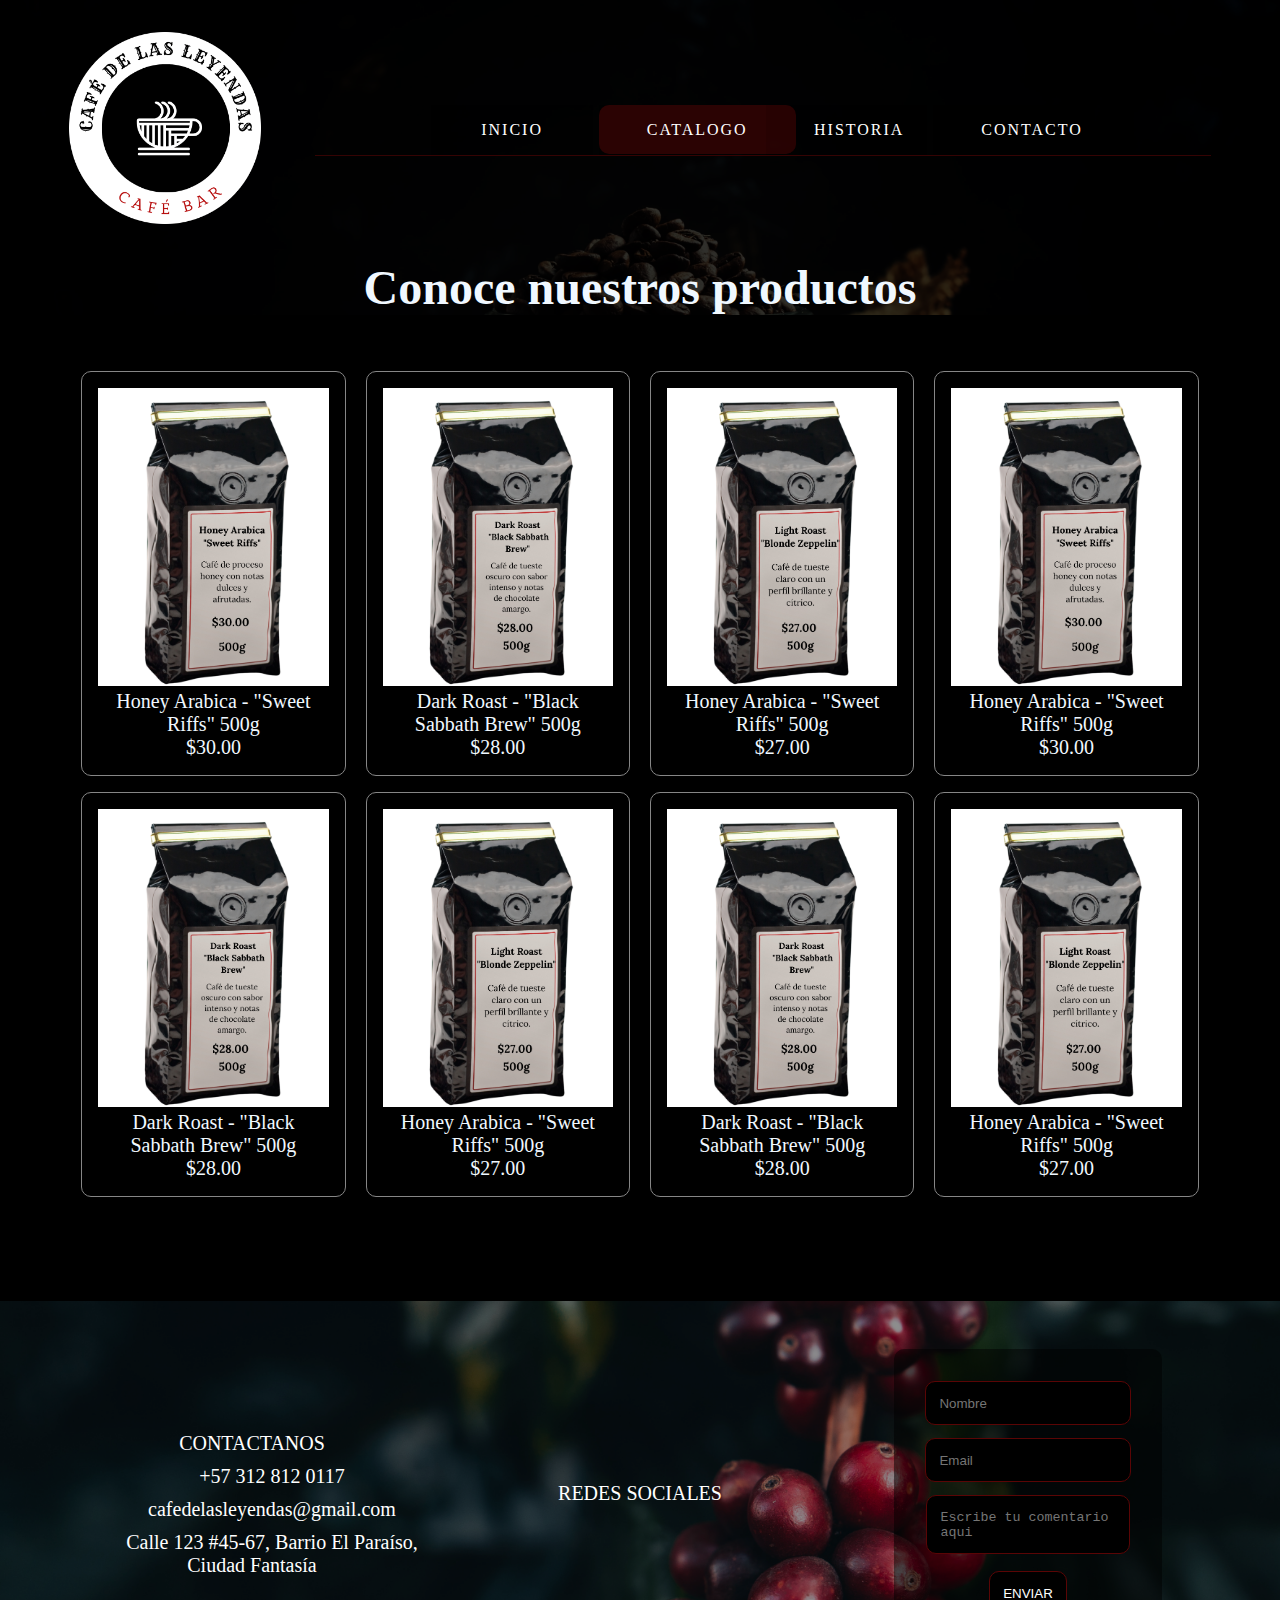
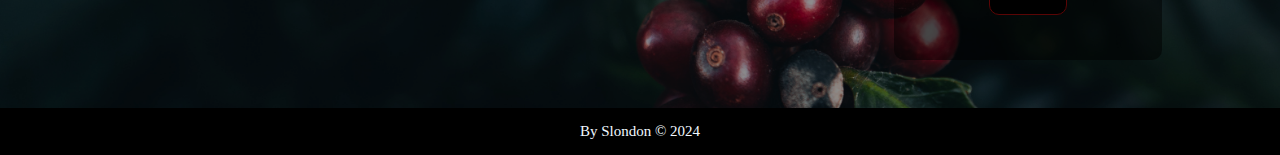
<file: catalogo.html>
<!DOCTYPE html>
<html lang="en">
<head>
    <meta charset="UTF-8">
    <meta name="viewport" content="width=device-width, initial-scale=1.0">
    <link rel="stylesheet" href="css/estilos.css">
    <link rel="shortcut icon" href="img/favicon.svg " type="image/x-icon">
    <link rel="stylesheet" href="https://cdnjs.cloudflare.com/ajax/libs/font-awesome/6.6.0/css/all.min.css" integrity="sha512-Kc323vGBEqzTmouAECnVceyQqyqdsSiqLQISBL29aUW4U/M7pSPA/gEUZQqv1cwx4OnYxTxve5UMg5GT6L4JJg==" crossorigin="anonymous" referrerpolicy="no-referrer" />
     <!-- Enlace a Google Fonts -->
     <link href="https://fonts.googleapis.com/css2?family=Playfair+Display:wght@400;700&family=Roboto:wght@400;700&display=swap" rel="stylesheet">
    <title>Inicio</title>
</head>
<body>

    <div class="cabecera ">
        <!-- Creando la navegacion de la pagina -->
        <nav class="menu menu-catalogo">
            <input type="checkbox" id="menu-toggle">
            
            <!-- Logo del menú -->
            <label class="menu-icon">
                <img src="img/Café de las leyendas.png" alt="logo cafe de las leyendas">
            </label>
            
            <!-- Ícono de hamburguesa -->
            <label for="menu-toggle" class="burro">
                <i class="fa-solid fa-bars"></i>
            </label>
        
            <!-- Elementos del menú -->
            <ul class="menu-items">
                <li><a href="index.html">INICIO</a></li>
                <li><a class="activado"href="catalogo.html">CATALOGO</a></li>
                <li><a href="historia.html">HISTORIA</a></li>
                <li><a href="contacto.html">CONTACTO</a></li>
            </ul>
        </nav>
        
        <!-- Creando el encabezado de la pagina -->
        <img class="logo-cafe" src="img/Café de las leyendas.png" alt="">
        <header>
            <h1>Conoce nuestros productos</h1>
        </header>

    </div>
    <section class="cafe-especiales">
        <div class="row2">
            <div class="col catalogo-col">
                <div class="rie">
                    <img src="img/cafe categorias/honey.jpg" alt="">
                    <p>Honey Arabica - "Sweet Riffs" 500g<br>$30.00</p>
                </div>
                <div class="rie">
                    <img src="img/cafe categorias/roast.jpg" alt="">
                    <p>Dark Roast - "Black Sabbath Brew" 500g<br>$28.00</p>
                </div>
                <div class="rie">
                    <img src="img/cafe categorias/roast-light.jpg" alt="">
                    <p>Honey Arabica - "Sweet Riffs" 500g<br>$27.00</p>
                </div>
                <div class="rie">
                    <img src="img/cafe categorias/honey.jpg" alt="">
                    <p>Honey Arabica - "Sweet Riffs" 500g<br>$30.00</p>
                </div>
                <div class="rie">
                    <img src="img/cafe categorias/roast.jpg" alt="">
                    <p>Dark Roast - "Black Sabbath Brew" 500g<br>$28.00</p>
                </div>
                <div class="rie">
                    <img src="img/cafe categorias/roast-light.jpg" alt="">
                    <p>Honey Arabica - "Sweet Riffs" 500g<br>$27.00</p>
                </div>
                <div class="rie">
                    <img src="img/cafe categorias/roast.jpg" alt="">
                    <p>Dark Roast - "Black Sabbath Brew" 500g<br>$28.00</p>
                </div>
                <div class="rie">
                    <img src="img/cafe categorias/roast-light.jpg" alt="">
                    <p>Honey Arabica - "Sweet Riffs" 500g<br>$27.00</p>
                </div>
                
                              
            </div>
        </div>
    </section>
    
    <footer>
        <div class="contenedor">
            <div>
                <p>CONTACTANOS</p>
                <p><i class="fa-solid fa-phone"></i> +57 312 812 0117</p>
                <p><i class="fa-solid fa-envelope"></i> cafedelasleyendas@gmail.com</p>
                <p><i class="fa-solid fa-location-dot"></i> Calle 123 #45-67, Barrio El Paraíso, Ciudad Fantasía</p>
            </div>
            <div class="redes-sociales">
                <p>REDES SOCIALES</p>
                <i class="fa-brands fa-whatsapp"></i>
                <i class="fa-brands fa-facebook"></i>
                <i class="fa-brands fa-instagram"></i>
                <i class="fa-brands fa-x-twitter"></i>
            </div>
            <div class="formulario">
                <form>
                    <input name='nombre' type='text' placeholder="Nombre"/><br>
                    <input name='email' type="email" placeholder="Email"><br>
                    <textarea name="textarea" placeholder="Escribe tu comentario aqui"></textarea><br>
                    <button id="enviar" name="enviar" type="submit">ENVIAR</button>
                </form>
            </div>
        </div>
        
    </footer>

    <p id="marca_empresarial">By Slondon © 2024</p> 
    
</body>
</html>
</file>
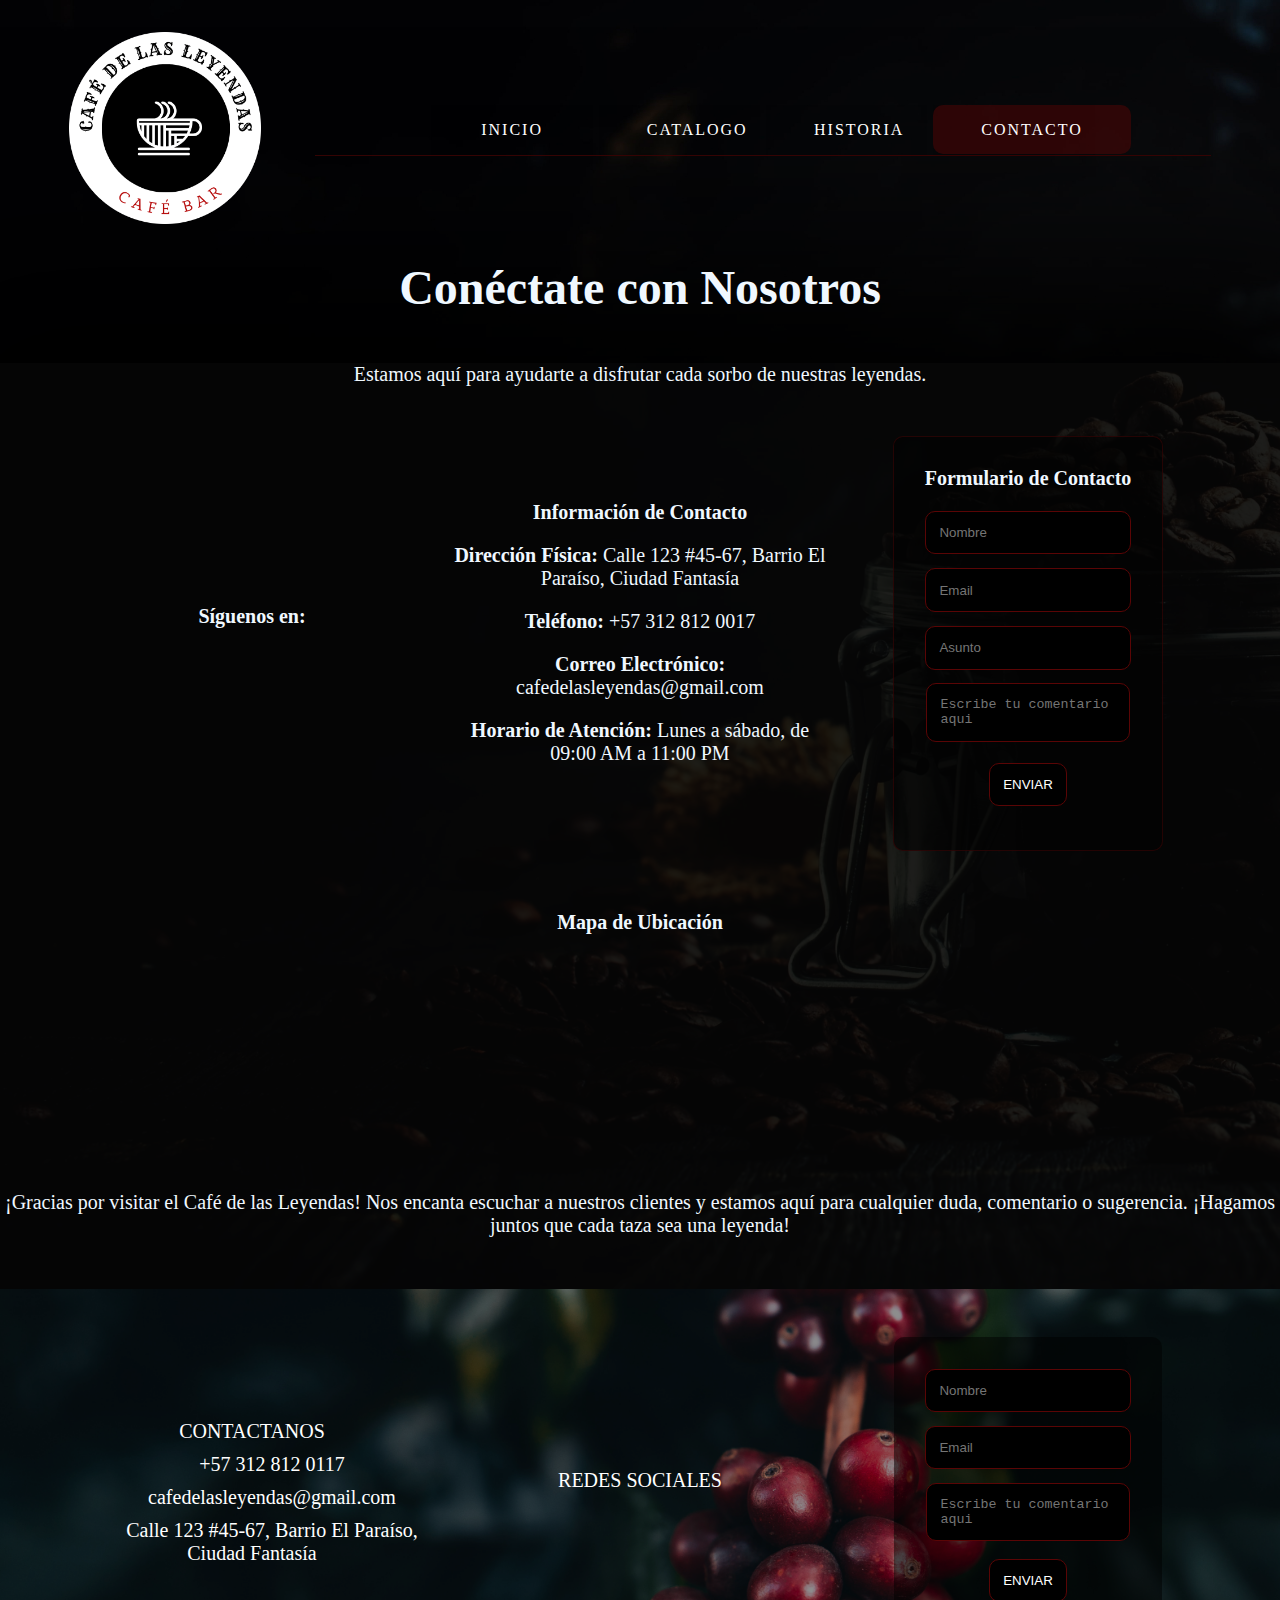
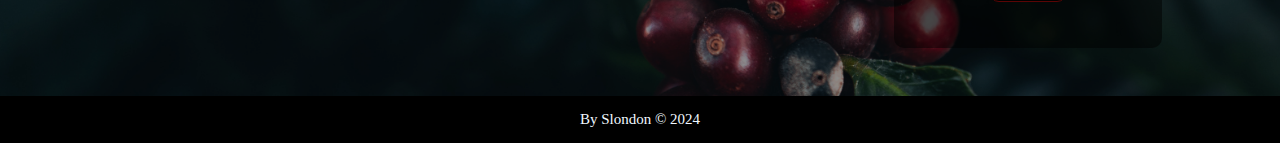
<file: contacto.html>
<!DOCTYPE html>
<html lang="en">
<head>
    <meta charset="UTF-8">
    <meta name="viewport" content="width=device-width, initial-scale=1.0">
    <link rel="stylesheet" href="css/estilos.css">
    <link rel="shortcut icon" href="img/favicon.svg " type="image/x-icon">
    <link rel="stylesheet" href="https://cdnjs.cloudflare.com/ajax/libs/font-awesome/6.6.0/css/all.min.css" integrity="sha512-Kc323vGBEqzTmouAECnVceyQqyqdsSiqLQISBL29aUW4U/M7pSPA/gEUZQqv1cwx4OnYxTxve5UMg5GT6L4JJg==" crossorigin="anonymous" referrerpolicy="no-referrer" />
     <!-- Enlace a Google Fonts -->
     <link href="https://fonts.googleapis.com/css2?family=Playfair+Display:wght@400;700&family=Roboto:wght@400;700&display=swap" rel="stylesheet">
    <title>Inicio</title>
</head>
<body>

    <div class="cabecera">
        <!-- Creando la navegacion de la pagina -->
        <nav class="menu">
            <input type="checkbox" id="menu-toggle">
            
            <!-- Logo del menú -->
            <label class="menu-icon">
                <img src="img/Café de las leyendas.png" alt="logo cafe de las leyendas">
            </label>
            
            <!-- Ícono de hamburguesa -->
            <label for="menu-toggle" class="burro">
                <i class="fa-solid fa-bars"></i>
            </label>
        
            <!-- Elementos del menú -->
            <ul class="menu-items">
                <li><a href="index.html">INICIO</a></li>
                <li><a href="catalogo.html">CATALOGO</a></li>
                <li><a href="historia.html">HISTORIA</a></li>
                <li><a class="activado" href="contacto.html">CONTACTO</a></li>
            </ul>
        </nav>
        
        <!-- Creando el encabezado de la pagina -->
        <img class="logo-cafe" src="img/Café de las leyendas.png" alt="">
        <header>
            <h1>Conéctate con Nosotros</h1>
        </header>

        <section class="row contacto-row">
            
            <p>Estamos aquí para ayudarte a disfrutar cada sorbo de nuestras leyendas.</p>

            <div>
                <h2>Síguenos en:</h2>
                <i class="fa-brands fa-whatsapp"></i>
                <i class="fa-brands fa-facebook"></i>
                <i class="fa-brands fa-instagram"></i>
                <i class="fa-brands fa-x-twitter"></i>
            </div>
            
            <div>
                <h2>Información de Contacto</h2>
                <p><strong>Dirección Física:</strong> Calle 123 #45-67, Barrio El Paraíso, Ciudad Fantasía</p>
                <p><strong>Teléfono:</strong> +57 312 812 0017</p>
                <p><strong>Correo Electrónico:</strong> cafedelasleyendas@gmail.com</p>
                <p><strong>Horario de Atención:</strong> Lunes a sábado, de 09:00 AM a 11:00 PM</p>

            </div>
           
            <div class="formulario">
                <form>
                    <h2>Formulario de Contacto</h2>
                    <input name='nombre' type='text' placeholder="Nombre"/><br>
                    <input name='email' type="email" placeholder="Email"><br>
                    <input name='asunto' type="text" placeholder="Asunto"><br>
                    <textarea name="textarea" placeholder="Escribe tu comentario aqui"></textarea><br>
                    <button id="enviar" name="enviar" type="submit">ENVIAR</button>
                </form>
            </div>
            <div class="mapa">
                <h2>Mapa de Ubicación</h2>
                <iframe src="https://www.google.com/maps/embed?pb=!1m18!1m12!1m3!1d16257429.650927104!2d-85.04186018488791!3d5.841663928187154!2m3!1f0!2f0!3f0!3m2!1i1024!2i768!4f13.1!3m3!1m2!1s0x8e15a43aae1594a3%3A0x9a0d9a04eff2a340!2sColombia!5e0!3m2!1ses-419!2sus!4v1723607224643!5m2!1ses-419!2sus" width="100%" height="200" style="border:0;" allowfullscreen="" loading="lazy" referrerpolicy="no-referrer-when-downgrade"></iframe>
            </div>

            <p>¡Gracias por visitar el Café de las Leyendas! Nos encanta escuchar a nuestros clientes y estamos aquí para cualquier duda, comentario o sugerencia. ¡Hagamos juntos que cada taza sea una leyenda!</p>


           
        </section>

    </div>
    <footer>
        <div class="contenedor">
            <div>
                <p>CONTACTANOS</p>
                <p><i class="fa-solid fa-phone"></i> +57 312 812 0117</p>
                <p><i class="fa-solid fa-envelope"></i> cafedelasleyendas@gmail.com</p>
                <p><i class="fa-solid fa-location-dot"></i> Calle 123 #45-67, Barrio El Paraíso, Ciudad Fantasía</p>
            </div>
            <div class="redes-sociales">
                <p>REDES SOCIALES</p>
                <i class="fa-brands fa-whatsapp"></i>
                <i class="fa-brands fa-facebook"></i>
                <i class="fa-brands fa-instagram"></i>
                <i class="fa-brands fa-x-twitter"></i>
            </div>
            <div class="formulario">
                <form>
                    <input name='nombre' type='text' placeholder="Nombre"/><br>
                    <input name='email' type="email" placeholder="Email"><br>
                    <textarea name="textarea" placeholder="Escribe tu comentario aqui"></textarea><br>
                    <button id="enviar" name="enviar" type="submit">ENVIAR</button>
                </form>
            </div>
        </div>
        
    </footer>

    <p id="marca_empresarial">By Slondon © 2024</p> 
    
</body>
</html>
</file>
<file: css/estilos.css>
/* Agregando estilos a todo la pagina */
*{
    margin: 0;
    padding: 0;
}
img{
    max-width: 100%;
}

body{
    background-color: black;
}

.cabecera{
    background-image: url('../img/Granos\ de\ cafe\ fondo.jpg');
    background-size: cover; /* Ajusta la imagen para cubrir el área */
    background-repeat: no-repeat; /* No repite la imagen */
}

/* Oculta el checkbox */
#menu-toggle{
    display: none; /* Oculta el checkbox de la vista */
}

.menu .burro {
    font-size: 30px;
    color: white;
    display: none;
}


/* Aqui inician los estilos del nav 1000px */
.menu{
    text-align: center;
    font-size: 16px;
    font-weight: 500;
    letter-spacing: 2px;
    padding: 2em 0;
}

.menu .menu-icon , .menu .menu-items{
    width: 15%;
    vertical-align: middle;
    display: inline-block;
    list-style-type: none;
}
.menu .menu-items{
    width: 70%;
    border-bottom: 1px solid rgb(53, 3, 3);
    margin-left: 3em;
}
.menu-items li{
    width: 18%;
    display: inline-block;
    list-style-type: none;
    background-color: rgba(0, 0, 0, 0.075);
    padding: 1em 0;
}
li a{
    text-decoration: none;
    color: white;
    padding: 1em 3em;
    border-radius: 10px;
}

.activado {
    background-color: rgba(80, 5, 5, 0.541);
}

header{
    color: aliceblue;
    text-align: center;
    width: 60%;
    margin: 0 auto 3em auto;
    
}
h1{
    font-family: 'Rock Salt', cursive;
    font-size: 48px;
}

.row {
    color: aliceblue;
    background-color: rgba(5, 5, 5, 0.90);
    box-shadow: 0 0 10em 6em rgb(0, 0, 0);
    text-align: center;
}

.logo-cafe{
    display: none;
}

#bienvenida{
    font-size: 20px; 
    text-align: center;
    width: 65%;
    margin: auto;
}
.row div{
    width: 30%;
    display: inline-block;
    vertical-align: middle;
    font-size: 30px; 
    font-family: 'Rock Salt', cursive;
    padding: 2em 0;
}

.row .frase{
    margin-right: 1em;
}


/* Dando estilos al menu del cafe/bar carta-menu*/
.carta-menu{
    background-image: url('../img/granos1.png');
    background-size:cover; /* Ajusta la imagen para cubrir el área */
    background-position: 100%;
    text-align: center;
    width: 100%;
    padding-bottom: 4em;

}
.carta-menu img{
    width: 80%; 
    border-radius: 10% 50% 10% 50% ;

}
.carta-menu div{
    display: inline-block;
    vertical-align: middle;
    width: 35%;
    background-color: rgb(156, 154, 154);
    padding: 0.4em 0;
    border-radius: 10% 50% 10% 50% ;
}

.carta-menu .producto{
    margin-left: 2em;
    padding: 0 0 0.2em 0;
}

/* Dando estilos a la tipografia de menu carta */
.carta-menu h2{
    padding: 1em 0 1em 0 ;
}
.carta-menu h3{
    padding: 0.5em;
    font-size: 20px;
}
.carta-menu p{
    font-size: 18px;
}
.carta-menu a, .descripcion-producto{
    font-size: 20px;
    text-decoration: none;
    color: black;
    font-weight: 600;
}
.carta-menu a:hover{
    color: rgb(59, 3, 3);
}

/* Seccion de cafes especiales */

.cafe-especiales{
    text-align: center;
    color: aliceblue;
    padding-bottom: 6em;
}
.row2 .col{
    margin-top: 2em ;
    margin-left: 2em;  
}
.col .rie{
    vertical-align: middle;
    display: inline-block;
    width: 18%;
    padding: 1em;
    margin: 0.5em;
    background-color: black;
    border-radius: 10px;
    border: 1px solid rgb(134, 134, 134);
}

.descripcion-producto{
    font-size: 20px;
    text-decoration: none;
    color: rgb(255, 255, 255);
    font-weight: 600;
    padding: 0.5em 1em;
    margin: 1em;
    background-color: rgb(59, 6, 6);
    border-radius: 20px;
}
.descripcion-producto:hover{
    color: rgb(59, 3, 3);
    background-color: #fff;
    
}

.col .imagen{
    background-color: black;
    border: 0px black solid ;
    width: 25%;
    padding: 0;
    margin: 0;
}

/* Tipografias cafe especiales */
.cafe-especiales h2, .carta-menu h2{
    padding: 2em 0 0.5em 0 ;
    font-size: 35px; 
    font-family: 'Rock Salt', cursive;
}
.cafe-especiales p, .rie button{
    font-size: 20px;
}

.row2 .catalogo{
    padding: 0 0 0 0;
}

/* Agregando estilos al footer */
footer{
    color: rgb(255, 255, 255);
    background-image: url('../img/fondo3.png');
    background-size:cover; /* Ajusta la imagen para cubrir el área */
}

footer .contenedor{
    background-color: rgba(0, 0, 0, 0.445);
    padding: 3em 0;
    margin: auto;
    text-align: center;

}
.contenedor div{
    width: 30%;
    display: inline-block;
    vertical-align: middle;
}

.contenedor p, .contenedor i{
    font-size: 20px;
    margin-top: 0.5em;
    margin-bottom: 0.5em;
    text-align: center;
}

.contenedor i{
    margin-right: 1em;
    margin-left: 1em;
}

.contenedor .formulario{
    text-align: center;
}

.contenedor form{
    background-color: rgba(0, 0, 0, 0.50);
    width: 70%;
    margin: auto;
    padding: 2em 0;
    border-radius: 10px;
}

.formulario input , .formulario textarea, .formulario button{
    background-color: black;
    color: white;
    border: 1px solid rgb(90, 5, 5);
    border-radius: 10px;
    margin-bottom: 1em;
    padding: 1em;
    resize: none;
}

.formulario input:focus, .formulario textarea:focus, .formulario button:focus {
    outline: none; /* Elimina el borde predeterminado */
    border: 1px solid rgb(90, 5, 5);
}

/* Marca empresarial */
#marca_empresarial{
    margin: 1em;
    text-align: center;
    font-size: 15px;
    color: aliceblue;
}

/* Dando estilos a la pagina de catalogo */

.menu-catalogo{
    background-color: rgba(0, 0, 0, 0.80);
    box-shadow: 0 0 0 6em rgba(0,0,0,0.80);
}

.row2 .catalogo-col{
    margin-left: 0;
}

.historia-row div{
    width: 90%;
    font-size: 20px; 
    font-family: 'Times New Roman', Times, serif;
    color: rgba(255, 255, 255, 0.781);
}
.historia-row .origen-cafe{
    width: 60%;
    background-image: url('../img/fondo3.png');
    background-size: cover; /* Asegura que el GIF cubra todo el área del div */
    background-position: center;
    text-align: center;
    margin: auto;
    border-radius: 5px;
    box-shadow: 10px 10px 10px 1px rgb(53, 3, 3);
    margin-bottom: 3em;
}
.origen-cafe p, .origen-cafe h3, .texto-fundadores p, .texto-fundadores h3{
    background-color: rgba(0, 0, 0, 0.6);
    border-radius: 10px;
    padding: 0.5em;
}

.historia-row .fundadores{
    text-align: center;
    margin: auto;
    margin-bottom: 3em;
}
.fundadores div{
    display: inline-block;
    vertical-align: middle;
    width: 45%; 
}
.fundadores .texto-fundadores{
    width: 40%;
    text-align: center;
    background-color: rgba(0, 0, 0, 0.459);
    border-radius: 10px;
    margin-left: 2em;
}
.historia-row .proceso-cultivo, .historia-row .mision-vision{
    background-color: rgba(0, 0, 0, 0.5);
    border-radius: 20px;
    text-align: center;
    margin: auto;
    margin-bottom: 2em;
}
.proceso-cultivo div{
    display: inline-block;
    vertical-align: top;
    width: 24%;
}
.proceso-cultivo img{
    border-radius: 50%;
    margin: 2em 0;
}
.proceso-cultivo h3{
    padding-top: 2em;
}
.proceso-cultivo p{
    padding-bottom: 2em;
}
.mision-vision h3{
    padding-bottom: 1em;
}

/* Contactos */
.contacto-row{
    padding-bottom: 2em;
}
.contacto-row div{
    padding: 1em 0;
}
.contacto-row p{
    font-size: 20px;
    margin-bottom: 1em;
    font-family: 'Times New Roman', Times, serif;
}
.contacto-row h2{
    font-size: 20px;
    padding-bottom: 1em;
}

.contacto-row form{
    border: 1px rgba(73, 5, 5, 0.479) solid;
}
.contacto-row form{
    background-color: rgba(3, 3, 3, 0.678);
    width: 70%;
    margin: auto;
    padding: 1em 0;
    border-radius: 10px;
}
.contacto-row i{
    margin-left: 1em;
}
.contacto-row .mapa{
    width: 90%;
}

/* Descripcion de los productos */
.descripcion-cafe-especiales{
    background-image: url('../img/cafe\ rock\ 2.png');
    background-repeat: repeat; /* Esto hace que la imagen se repita */
    box-shadow: 0 0 6em 7em rgb(0, 0, 0);
}
table {
    width: 85%;
    margin: 0 auto;
    border-collapse: collapse;
    font-size: 18px;
    text-align: left;
    border: 1px solid #360505; /* Rojo vino para bordes */
}
th, td {
    padding: 12px;
    border: 1px solid #380202; /* Rojo vino para bordes de celdas */
}
th {
    background-color: #360101; /* Rojo vino */
    color: #fff;
}
td {
    background-color: #000000ef; /* Fondo oscuro para celdas */
}
caption {
    font-size: 1.5em;
    margin: 2em 0 1em 0;
    padding: 0.5em 0;
    color: #fff;
    background-color: black;
}




@media screen and (min-width:600px) and (max-width:999px){

    .menu{
        font-size: 15px;
        font-weight: 300;
    }
    
    .menu .menu-items{
        width: 90%;
        margin-left: 1em;
        margin-right: 1em;
        text-align: left;

    }
    .menu-items li{
        padding: 1em ;
    }
    li a{
        padding: 1em 2em;
    }

    .menu .menu-icon{
        width: 30%;
        margin-bottom: 3em;
    }

    header{
        width: 84%;
        margin: 2em auto 2em auto;
    }
    h1{
        font-size: 32px;
    }
    #bienvenida{
        width: 70%;
    }
    .row div{
        width: 42%;
        font-size: 28px;
    }

    /* Inicio seccion carta menu*/
    .carta-menu img{
        width: 96%; 
    }
    .carta-menu div{
        width: 43%;
    }
    .carta-menu a{
        font-size: 18px;
    }

    /* Seccion de cafes especiales */

    .cafe-especiales{
        text-align: center;
        color: aliceblue;
        padding-bottom: 4em;
    }

    .row2 .col{
        margin-top: 2em ;
        margin-left: 0;
    
    }

    .col .rie{
        width: 30%;
        margin-left: 2em;
    }

    .col .imagen{
        display:none;
    }

    .cafe-especiales p{
        font-size: 18px;
    }

    .cafe-especiales h2, .carta-menu h2{
        padding: 2em 0 0 0 ;
        font-size: 32px;
    }
  
    /* Agregando estilos al footer */
    footer{
        background-position: 25%;
    }
    .contenedor div{
        width: 42%;
        margin-bottom: 2em;
    }
    .contenedor p, .contenedor i{
        font-size: 15px;
        margin-top: 0.5em;
        margin-bottom: 0.5em;
    }
    .contenedor i{
        margin-right: 0.5em;
        margin-left: 0.5em;
    }
    .contenedor form{
        width: 90%;
        margin: auto;
    }

    /* estilos para la pagina historia */

    .historia-row .origen-cafe{
        width: 90%; 
    }

    .fundadores div{
        width: 80%; 
    }

    .fundadores .texto-fundadores{
        width: 90%;
        margin-left: 0em;
    }

    .proceso-cultivo div{
        width: 40%;
        margin-left: 1em;
    }




}

@media screen and (max-width: 599px){
    .menu .menu-icon{
        width: 60%;
        margin-bottom: 3em;
    }
    .menu-items li{
        display: none;

    }
    .menu .burro {
        font-size: 30px;
        color: white;
        display: flex;
        margin-top: -2em;
        margin-left: 1em;
    }
    .menu .menu-icon img{
        display: none;
    }
    .menu .menu-items{
        border-bottom: none;
    }
    
    .menu-items{
        flex-direction: column; /* Oculta los elementos del menú por defecto */
        padding: 0;
        text-align: center;
        margin: auto;
    }

    /* Muestra los elementos del menú en línea cuando el checkbox está marcado */
    #menu-toggle:checked ~ .menu-items {
        display: flex;
        width: 70%;
        background-color: rgba(0, 0, 0, 0.767);
        padding: 1em;
        border-radius: 10px;
    }
    
    /* Asegura que los elementos permanezcan en línea */
    #menu-toggle:checked ~ .menu-items li {
        display: contents;
    }
    h1{
        font-size: 30px;
    }
    .logo-cafe{
        display: flex;
        width: 50%;
        margin: auto;
        margin-bottom: 3em;
    }
    .row {
        padding-bottom: 3em;
    }

    .row div{
        display: none;
    }

    /* aqui inicia los estilos para la carta */
    .carta-menu div{
        width: 90%;
        background-color:rgba(245, 245, 220, 0);
        border-radius: 10% 10% 10% 10% ;
    }
    .carta-menu .producto{
        margin-left: 0;
        padding: 0 0 0.2em 0;
        background-color: rgb(156, 154, 154);
        border-radius: 30% 30% 30% 30% ;
        margin-top: 2em;
    }
    .carta-menu h2{
        padding: 2em 0 1em 0 ;
        
    }

    /* Aqui inician los estilos para la seccion de cafes especiales */
        
    .cafe-especiales{
        padding-bottom: 4em;
    }

    .row2 .col{
        margin-left: 0em; 
    }

    .col .rie{
         width: 60%;
    }

    .col .imagen{
        width: 50%; 
    }

    /* Tipografias cafe especiales */
    .cafe-especiales h2{
        padding: 2em 0 0 0 ; 
        font-size: 30px; 
    }
    .cafe-especiales p, .rie button{
        font-size: 18px; 
    }

    /* Aqui comienzan los estilos para el footer */
    .contenedor div{
        width: 90%; 
    }
    
    .contenedor p, .contenedor i{
        font-size: 15px;
    }

    .contenedor .redes-sociales{
        margin: 2em 0;
    }

    /* Dando estilos a la pagina de catalogo */

    .menu-catalogo{
        background-color: rgba(0, 0, 0, 0.8);
        box-shadow: 0 0 0 30em rgba(0, 0, 0, 0.8);
    }

    /* estilos para la pagina historia */

    .historia-row .origen-cafe{
        width: 90%; 
    }

    .fundadores div{
        width: 80%; 
    }

    .fundadores .texto-fundadores{
        width: 90%;
        margin-left: 0em;
    }

    .proceso-cultivo div{
        width: 80%;
        margin-left: 1em;
    }
    .historia-row div{
        font-size: 18px; 
    }

    /* Seccion contacto */
    .contacto-row div{
        display: inline-block;
        width: 90%;
    }




}
</file>
